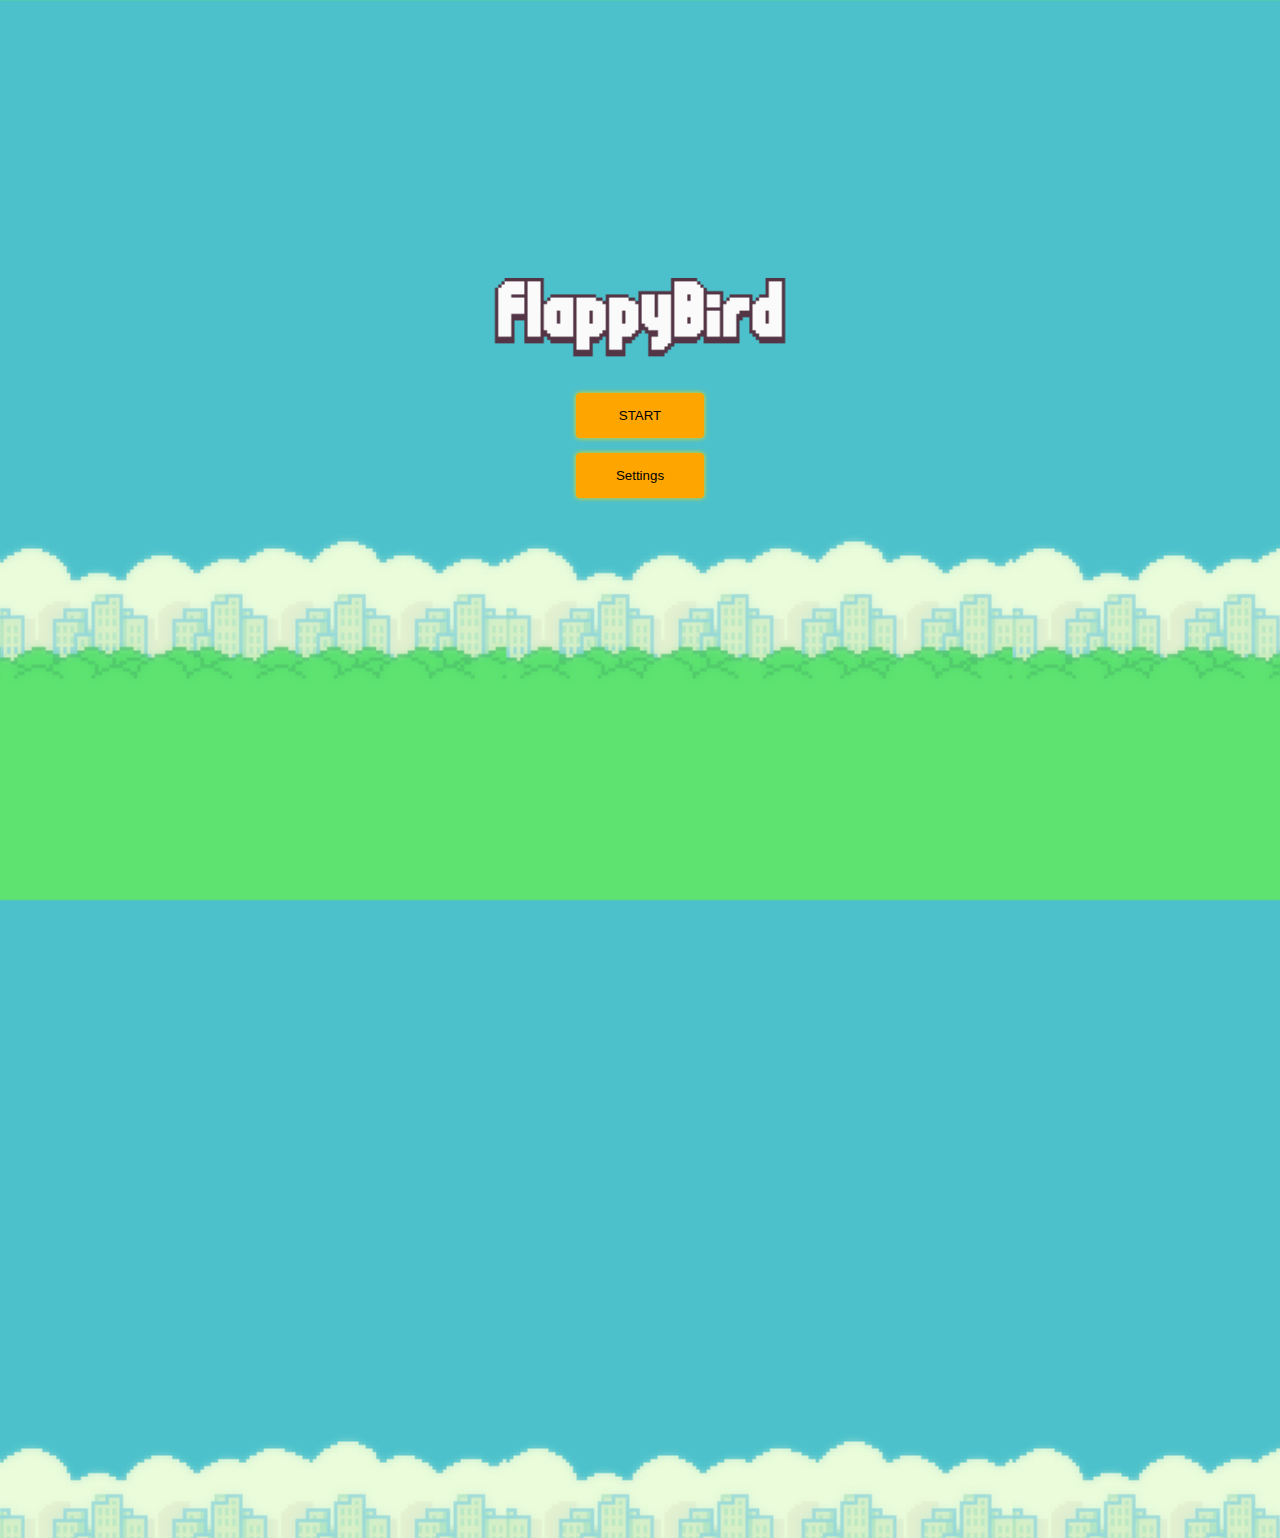
<file: index.html>
<html>
<head>
    <link rel="stylesheet" href="MainMenuStyle.css">
    <script src="MainMenu.js"></script>
    <script src="logic.js"></script>
    <script src="noisejs/perlin.js"></script>
    
</head >
<body onload="Init()">
    <div class="ViewPort">
    <div class="Pillar" id="Pillar1">
        <div class="PillarU" name="Upper"></div>
        <div class="PillarD" name="Lower"></div>
    </div>
    <div class="Pillar" id="Pillar2">
        <div class="PillarU" name="Upper"></div>
        <div class="PillarD" name="Lower"></div>
    </div>
    <div class="Pillar" id="Pillar3">
        <div class="PillarU" name="Upper"></div>
        <div class="PillarD" name="Lower"></div>
    </div>
        
    <div class="Main">
        <div class="MainMenu">
        </div>
         <div class="MMButtons" id="MainMenu">  
            <div class="MenuButtons" >
                <button class="Button" onclick="StartButton()">START</button>
            </div>
            <div class="Setttings">
                <button class="Button" onclick="Settings(this)">Settings</button>
            </div>
            <div class="ScoreBoard Hidden">
            </div>
        </div> 
        <div class="Settings Hidden" id="Volume">
            <center class="VolText">Volume</center><br>
            <input type="range" value="25" max="50" min="1" id="VolumeBar" class="VolumeBar"><br>
            <button onclick="MainMenu(this)">Back</button>
        </div>
    </div>
    </div>
    
</body>

</html>
</file>
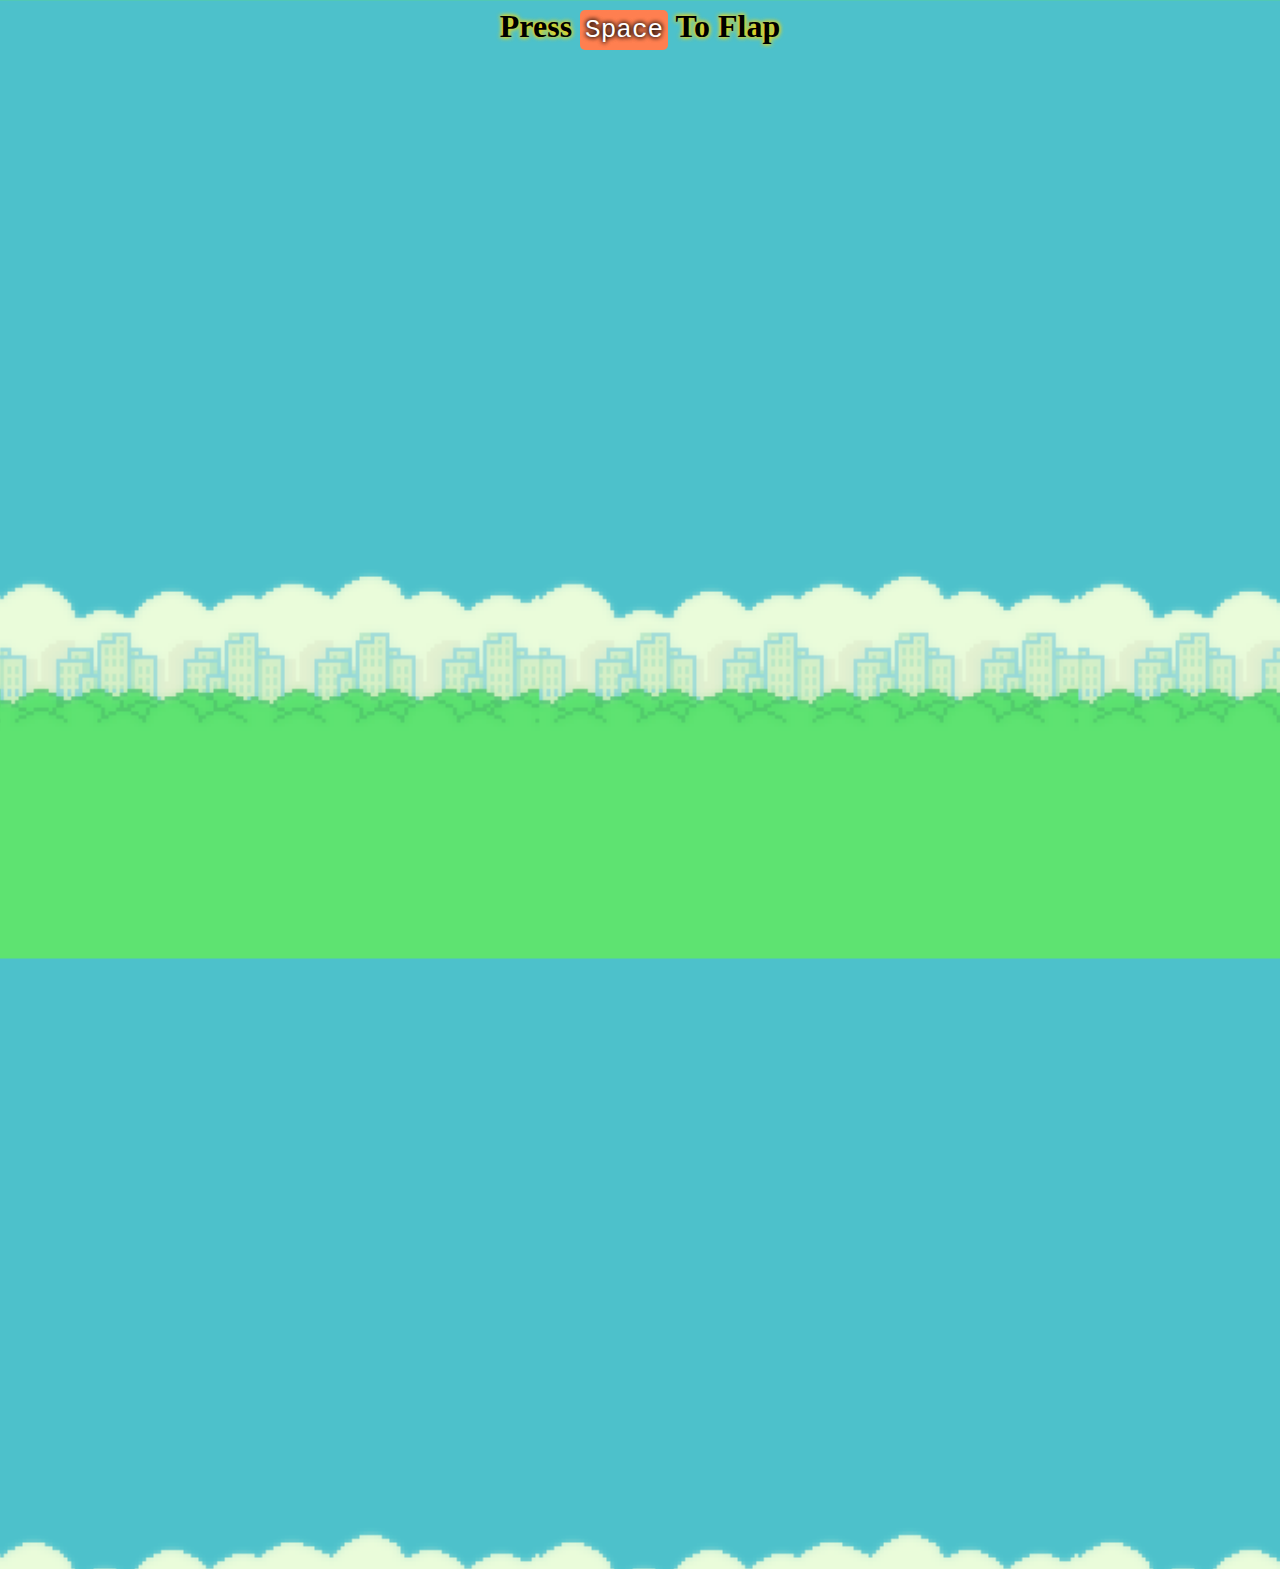
<file: game.html>
<html>
<head>
    <script src="logic.js"></script>
    <link rel="stylesheet" href="style.css">
</head>
<body onload="Start()">
    <center><h1 id="Points">Press <kbd class="Space">Space</kbd> To Flap</h1></center>
    <div class="ViewPort">
    <div class="Player" id="Player">
    </div>
    <div class="Pillar" id="Pillar1">
        <div class="PillarU" name="Upper"></div>
        <div class="PillarD" name="Lower"></div>
    </div>
    <div class="Pillar" id="Pillar2">
        <div class="PillarU" name="Upper"></div>
        <div class="PillarD" name="Lower"></div>
    </div>
    <div class="Pillar" id="Pillar3">
        <div class="PillarU" name="Upper"></div>
        <div class="PillarD" name="Lower"></div>
    </div>
    </div>
</body>

</html>
</file>
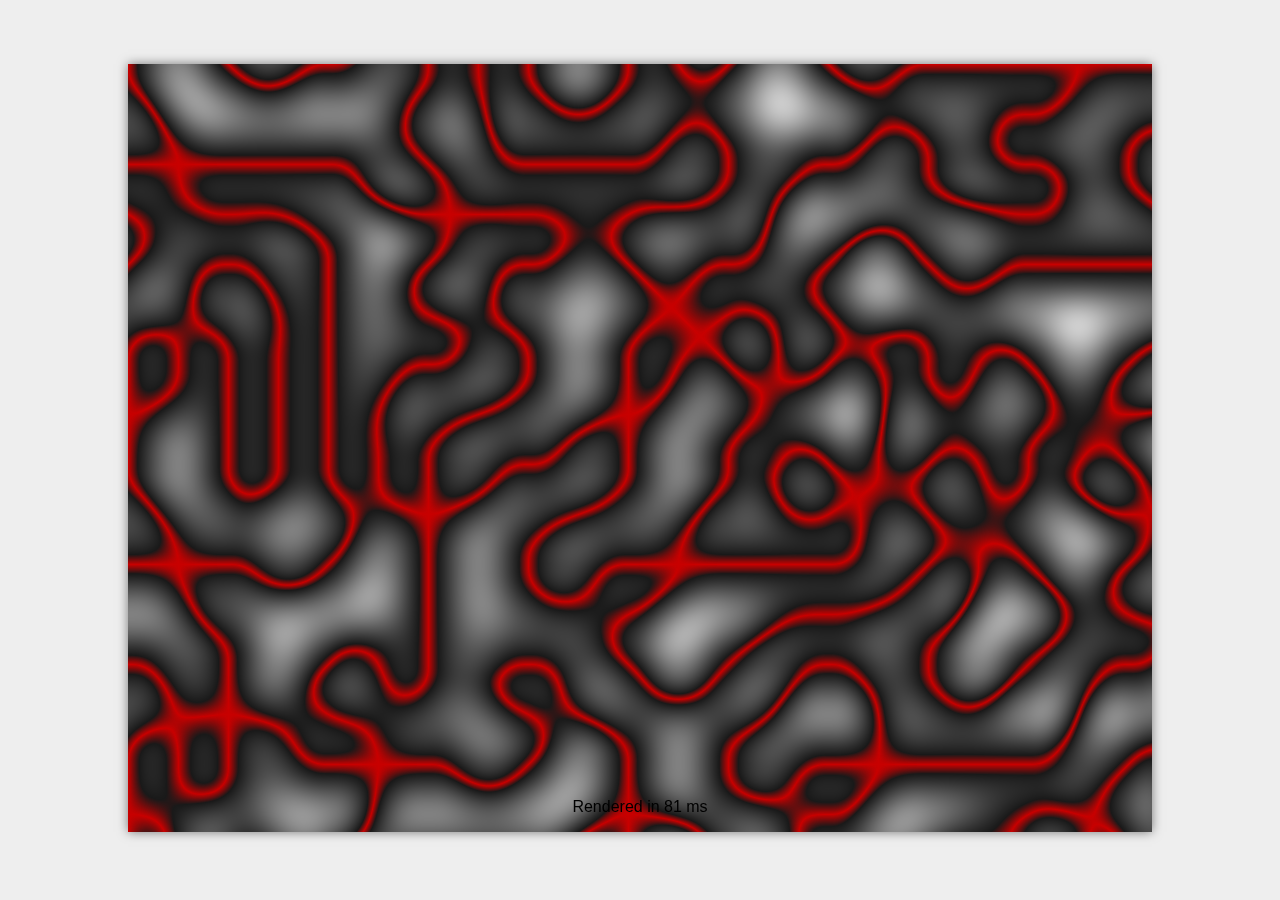
<file: noisejs/demo.html>
<!DOCTYPE html>
<title>Perlin noise</title>
<style>
.centerbox {
  /* flexbox, por favor */
  display: -webkit-box;
  -webkit-box-orient: horizontal;
  -webkit-box-pack: center;
  -webkit-box-align: center;

  display: -moz-box;
  -moz-box-orient: horizontal;
  -moz-box-pack: center;
  -moz-box-align: center;

  width: 100%;
  height: 100%;
  margin: 0; padding: 0;
}
body, html { width: 100%; height: 100%; padding: 0; margin: 0; }
canvas {
  /* border-radius: 30px;  Border radiuses don't seem to work with putImageData */
  box-shadow: 0 0 10px #777;
  width: 1024px;
  height: 768px;
}
body {
  background-color: #eee;
}
</style>
<div class='centerbox'><canvas></canvas></div>
<script src='perlin.js'></script>
<script>
var canvas = document.getElementsByTagName('canvas')[0];
canvas.width = 1024;
canvas.height = 768;

var ctx = canvas.getContext('2d');

var image = ctx.createImageData(canvas.width, canvas.height);
var data = image.data;

var start = Date.now();

for (var x = 0; x < canvas.width; x++) {
  //if (x % 100 == 0) {
  //  noise.seed(Math.random());
  //}
  for (var y = 0; y < canvas.height; y++) {
    var value = Math.abs(noise.perlin2(x / 100, y / 100));
    value *= 256;

    var cell = (x + y * canvas.width) * 4;
    data[cell] = data[cell + 1] = data[cell + 2] = value;
    data[cell] += Math.max(0, (25 - value) * 8);
    data[cell + 3] = 255; // alpha.
  }
}

/* // Benchmark code.
start = Date.now();
for (var x = 0; x < 10000; x++) {
  for (var y = 0; y < 10000; y++) {
    noise.simplex2(x / 50, y/50);
  }
}*/
var end = Date.now();

ctx.fillColor = 'black';
ctx.fillRect(0, 0, 100, 100);
ctx.putImageData(image, 0, 0);


ctx.font = '16px sans-serif'
ctx.textAlign = 'center';
ctx.fillText('Rendered in ' + (end - start) + ' ms', canvas.width / 2, canvas.height - 20);

if(console) {
  console.log('Rendered in ' + (end - start) + ' ms');
}
</script>
</file>
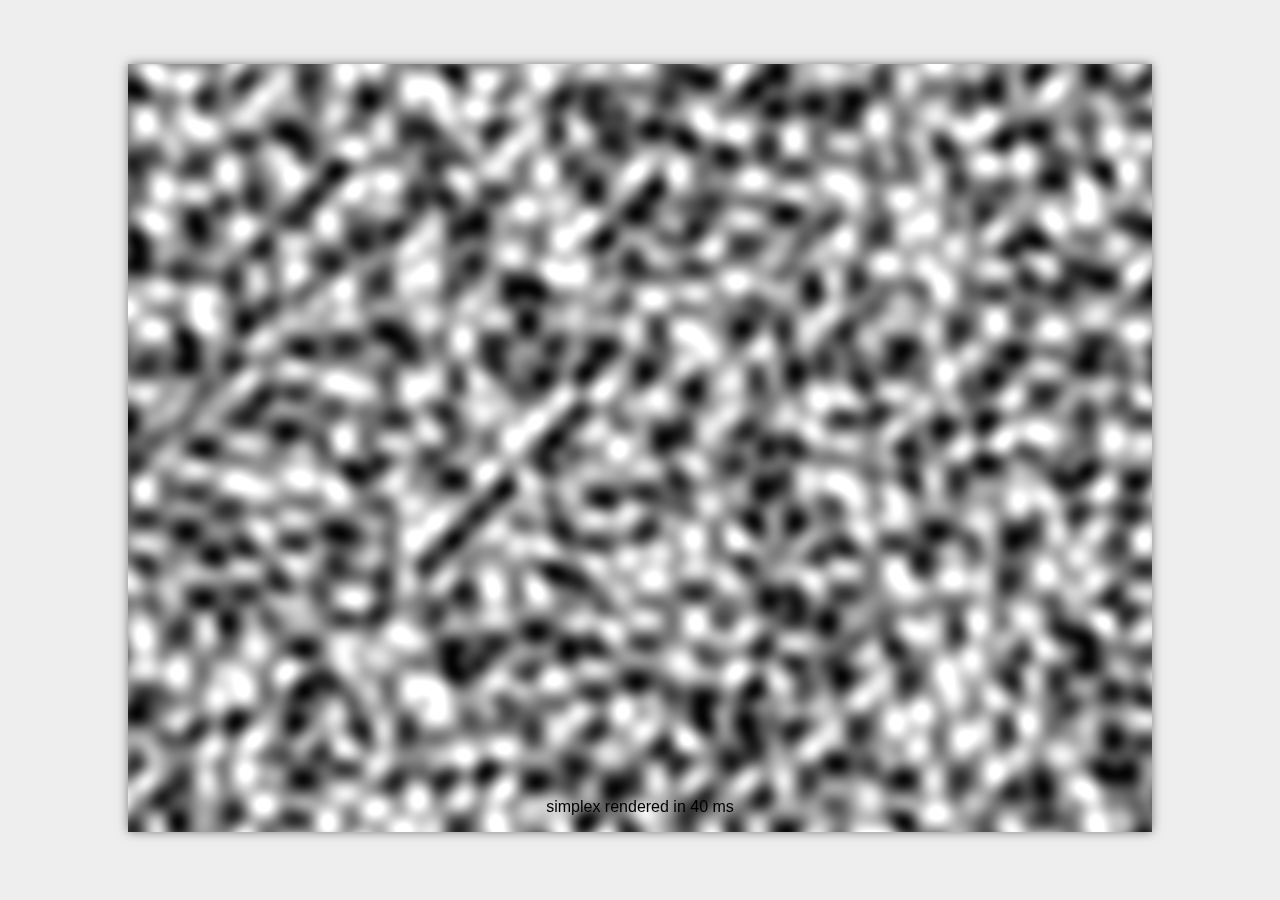
<file: noisejs/demo3d.html>
<!DOCTYPE html>
<title>Perlin noise</title>
<style>
.centerbox {
  /* flexbox, por favor */
  display: -webkit-box;
  -webkit-box-orient: horizontal;
  -webkit-box-pack: center;
  -webkit-box-align: center;

  display: -moz-box;
  -moz-box-orient: horizontal;
  -moz-box-pack: center;
  -moz-box-align: center;

  width: 100%;
  height: 100%;
  margin: 0; padding: 0;
}
body, html { width: 100%; height: 100%; padding: 0; margin: 0; }
canvas {
  /* border-radius: 30px;  Border radiuses don't seem to work with putImageData */
  box-shadow: 0 0 10px #777;
  width: 1024px;
  height: 768px;
}
body {
  background-color: #eee;
}
</style>
<div class='centerbox'><canvas></canvas></div>
<script src='perlin.js'></script>
<script>
var canvas = document.getElementsByTagName('canvas')[0];
canvas.width = 1024;
canvas.height = 768;

var ctx = canvas.getContext('2d');

var image = ctx.createImageData(canvas.width, canvas.height);
var data = image.data;

var height = 0;

var fn = 'simplex'

function drawFrame() {
  var start = Date.now();
  // Cache width and height values for the canvas.
  var cWidth = canvas.width;
  var cHeight = canvas.height;

  var max = -Infinity, min = Infinity;
  var noisefn = fn === 'simplex' ? noise.simplex3 : noise.perlin3;

  for (var x = 0; x < cWidth; x++) {
    for (var y = 0; y < cHeight; y++) {
      var value = noisefn(x / 50, y / 50, height);

      if (max < value) max = value;
      if (min > value) min = value;

      value = (1 + value) * 1.1 * 128;

      var cell = (x + y * cWidth) * 4;
      data[cell] = data[cell + 1] = data[cell + 2] = value;
      //data[cell] += Math.max(0, (25 - value) * 8);
      data[cell + 3] = 255; // alpha.
    }
  }

  var end = Date.now();

  ctx.fillColor = 'black';
  ctx.fillRect(0, 0, 100, 100);
  ctx.putImageData(image, 0, 0);

  ctx.font = '16px sans-serif'
  ctx.textAlign = 'center';
  ctx.fillText(fn + ' rendered in ' + (end - start) + ' ms', cWidth / 2, cHeight - 20);

  if(console) {
    console.log(fn + ' rendered in ' + (end - start) + ' ms', 'range: ' + min + ' to ' + max);
  }

  height += 0.05;
  requestAnimationFrame(drawFrame);
}

document.onclick = function() {
  // Swap noise function on click.
  fn = fn === 'simplex' ? 'perlin' : 'simplex';
};

requestAnimationFrame(drawFrame);

</script>
</file>
<file: MainMenuStyle.css>
.Main{
    display: inline-block;
    position: absolute;
    width: 50%;
    height: 50%;
    top: 30%;
    left: 25%;
    bottom: 0;
    right: 0;
}
.MainMenu{
    background-image: url(flappy-bird-assets/sprites/message.png);
    width: 300px;
    height: 100px;
    margin: auto;
    top: 15%;
    background-size: 100% ;
}
body{
    overflow: hidden;
    background:url("flappy-bird-assets/sprites/background-day.png");
    background-size:auto 100%;
    
}
.MenuButtons{
    padding-top: 15px;
    padding-bottom: 15px;
}
Button{
    display:block;
    font-family:sans-serif;
    margin: auto;
    width: 20%;
    height: 10%;
    font-weight: 200;
    box-shadow: 0px 0px 5px gold;
    background-color: orange;
    border-radius: 4px;
    border:0px;
    
}
.Ground{
    display: inline-block;
    position: relative;
    width: 100%;
    height: 65%;
    background-repeat: no-repeat;
    background-size:100% 100%;
    top: 65%;
    background:url(flappy-bird-assets/sprites/base.png);
}
.Settings{
    
}

.ScoreBoard{
    
}

.ViewPort{
    display: inline-block;
    position: absolute;
    left: 0;
    right: 0;
    width: 100%;
    height: 100%;
}

.Hidden{
    display: none;
}

.Pillar
{
    z-index: -1;
    margin: 0;
    padding: 0;
    display: inline-block;
    position: relative;
    width:5%;
    height:100%; 
    left: 105%;
}

.PillarD
{
    position: relative;
    background:url(flappy-bird-assets/sprites/pipe-red.png);
    background-size: 100% 100%;
     transform:scaleY(1);
    top: 35%;
    height: 90%;
}

.PillarU{
    position: relative;
    background:url(flappy-bird-assets/sprites/pipe-red.png);
    transform:scaleY(-1.1);
    background-size: 100% 100%;
    bottom: 10%; 
    height: 45%;
}

.VolumeBar
{
    display: block;
    margin: auto;
}
.Settings{
    padding: 5px;
    border-radius: 10px;
}
.VolText{
    padding: 5px;
    text-shadow:1px 1px 5px white,0px 0px 10px white;
}
</file>
<file: style.css>
@keyframes FlapAnimIdle{
    0%{background-image: url(flappy-bird-assets/sprites/bluebird-downflap.png)}
    50%{background-image: url(flappy-bird-assets/sprites/bluebird-midflap.png)}
    100%{background-image: url(flappy-bird-assets/sprites/bluebird-upflap.png)}
}

@keyframes FlapAnimBoost{
    0%{background-image: url(flappy-bird-assets/sprites/bluebird-downflap.png)}
    90%{background-image: url(flappy-bird-assets/sprites/bluebird-midflap.png)}
    100%{background-image: url(flappy-bird-assets/sprites/bluebird-upflap.png)}
}
.Space{
    background-color: coral;
    border-radius: 5px;
    padding: 5px;
    color: white;
    font-weight: 100;
    text-shadow: 0px 0px 5px black,0px 0px 5px black;
}
h1{
    text-shadow: 0px 0px 5px gold,0px 0px 5px gold;
}
body{
    overflow: hidden;
    background:url("flappy-bird-assets/sprites/background-day.png");
    background-size:auto 100%;
}
.Ground{
    display: inline-block;
    position: relative;
    width: 100%;
    height: 45%;
    background-repeat: no-repeat;
    background-size:100% 100%;
    top: 65%;
    background:url(flappy-bird-assets/sprites/base.png);
}
.Points{
    z-index: 1;
    font-family: monospace;
}
.photo{
    display: relative;
    
    z-index:-1;
    
}
div.ViewPort{
    width: 100%;
    height: 100%;
}
.Idle{
    animation: FlapAnimIdle 0.25s; 
}
.Boost{
    animation: FlapAnimBoost 0.1s;
}
.Player{
    display: inline-block;
    position: relative;
    animation-iteration-count: infinite;
    bottom:1000px;
    width:50px;
    background-repeat: no-repeat;
    background-size:100% 100%;
    height:40px;
    left: 30%;
    
}
.paused{
    animation-play-state: paused;
}
.Pillar
{
    z-index: -1;
    margin: 0;
    padding: 0;
    display: inline-block;
    position: relative;
    width:5%;
    height:100%; 
    left: 105%;
}
.PillarD
{
    position: relative;
    background:url(flappy-bird-assets/sprites/pipe-red.png);
    background-size: 100% 100%;
     transform:scaleY(1);
    top: 35%;
    height: 90%;
}

.PillarU{
    position: relative;
    background:url(flappy-bird-assets/sprites/pipe-red.png);
    transform:scaleY(-1);
    background-size: 100% 100%;
    bottom: 10%; 
    height: 45%;
}
</file>
